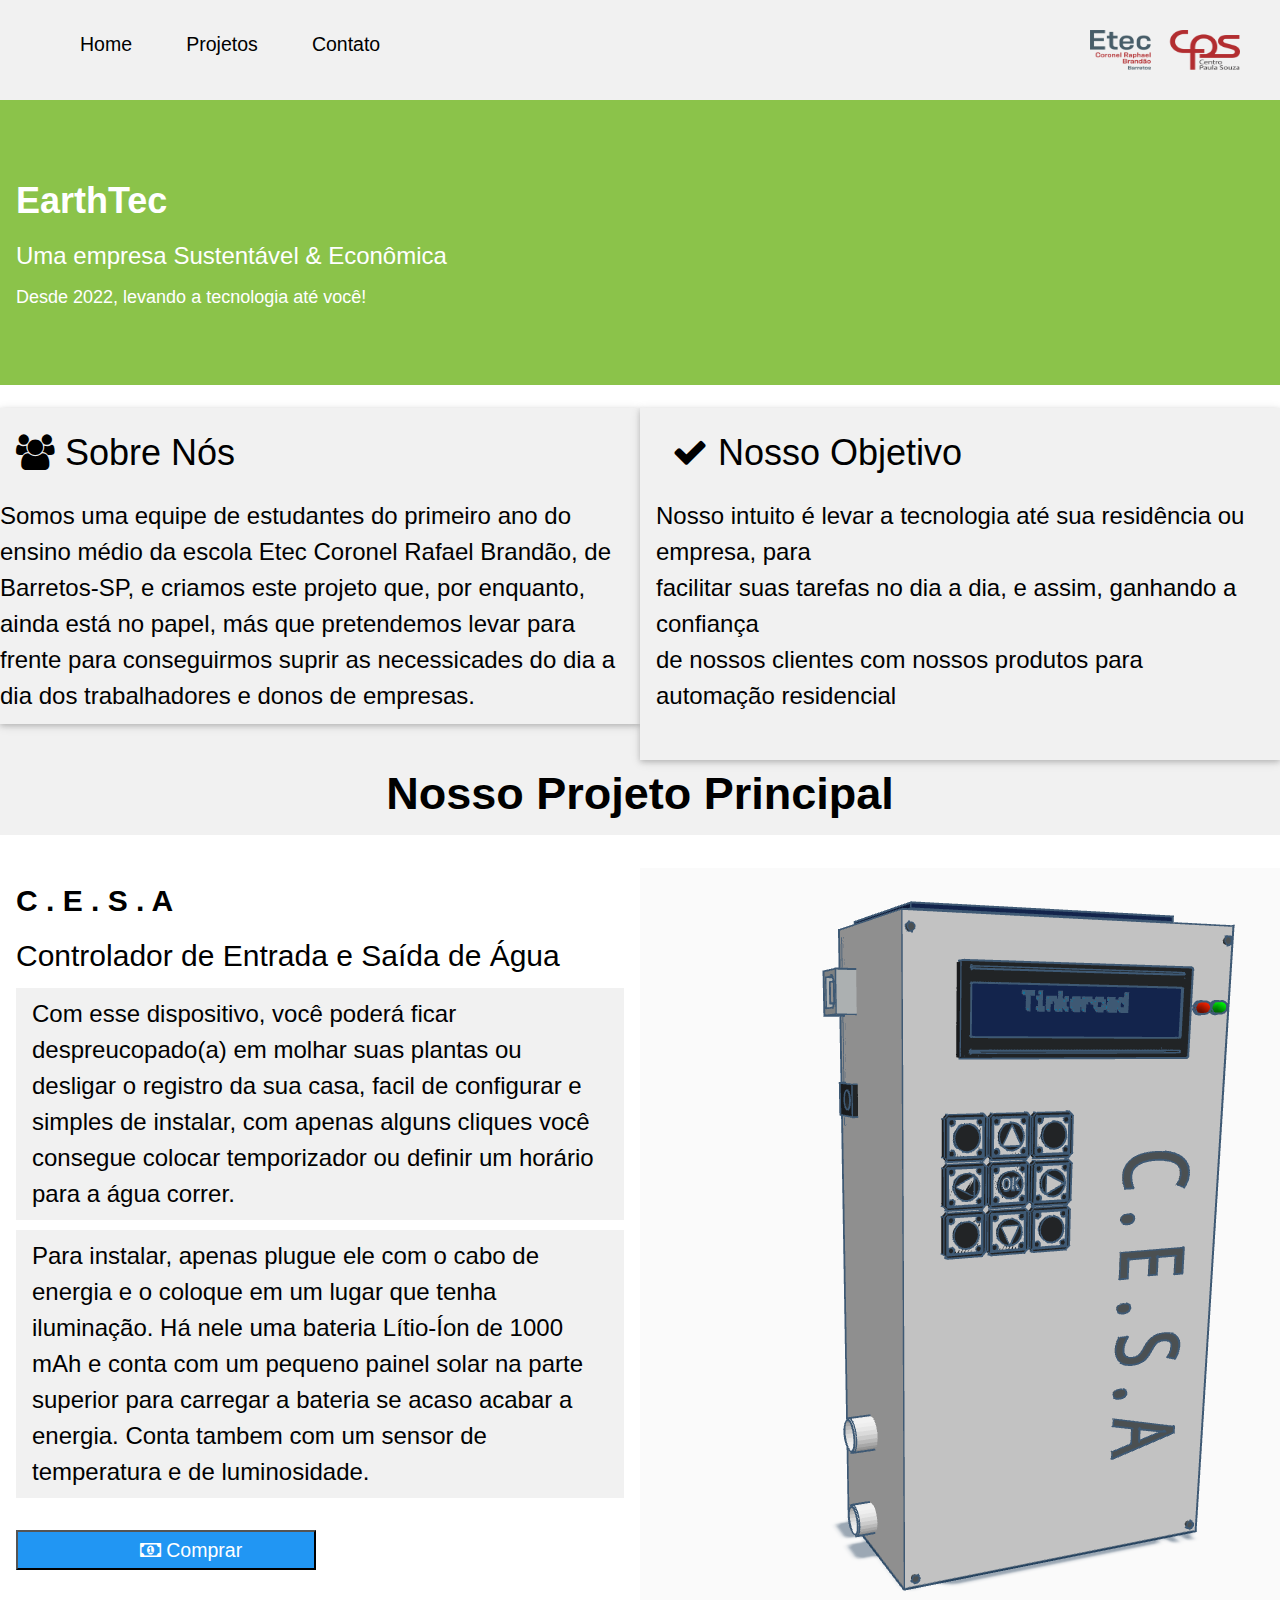
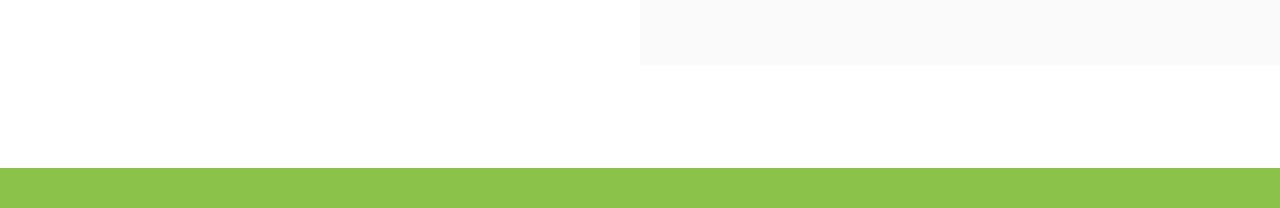
<file: index.html>
<!DOCTYPE html>
<html lang="pt-br">

<head>
    <meta charset="UTF-8">
    <meta http-equiv="X-UA-Compatible" content="IE=edge">
    <meta name="viewport" content="width=device-width, initial-scale=1.0">
    <link rel="stylesheet" href="w3.css">
    <link rel="stylesheet" href="https://cdnjs.cloudflare.com/ajax/libs/font-awesome/4.7.0/css/font-awesome.min.css">
    <link rel="shortcut icon" href="favicon.ico" type="image/x-icon">
    <title>Home</title>
</head>

<body class="w3-responsive">
    <!--Início Navegação-->
    <div>
        <header style="display: flex;" class="w3-light-grey">
            <nav class="w3-block w3-text-black w3-light-grey">
                <a class="w3-hover w3-hover-text-green" href="index.html">Home</a>
                <a class="w3-hover w3-hover-text-blue" href="Projetos.html">Projetos</a>
                <a class="w3-hover w3-hover-text-yellow" href="Contato.html">Contato</a>
      
            </nav>
            <div><img  style="margin-right: 10px;" src="logo.png" alt="" width="150px" height="40px"></div>
            
        </header>
    </div>
    <!--Fim Navegação-->
    <!--inicio introdução-->
    <div class="w3-container w3-light-green w3-text-white w3-padding w3-padding-64" style="height:50%">
        <h1 style="font-weight: bold;">EarthTec</h1>
        <h3>Uma empresa Sustentável & Econômica</h3>
        <h5>Desde 2022, levando a tecnologia até você!</h5>
    </div>
    <!--Fim introdução-->
    <br>
    <!--Começo Pagina inicial-->
    <div class="">
        <div class="w3-contaienr w3-light-grey w3-half w3-hover-opacity w3-hover-black w3-card"
            style="width: 50%;">

            <h1 class="w3-padding"> <i class="fa fa-users"></i> Sobre Nós</h1>
            <h3>Somos uma equipe de estudantes do primeiro ano do ensino médio da escola Etec Coronel Rafael Brandão, de
                Barretos-SP, e criamos este projeto que, por enquanto, ainda está no papel, más que pretendemos levar
                para frente para conseguirmos suprir as necessicades do dia a dia dos trabalhadores e donos de empresas.
            </h3>
        </div>
        <div class="w3-container w3-light-grey w3-half w3-hover-opacity w3-hover-black w3-card"
            style="width: 50%;">
            <h1 class="w3-padding"> <i class="fa fa-check"></i> Nosso Objetivo</h1>
            <h3>Nosso intuito é levar a tecnologia até sua residência ou empresa, para <br>
                facilitar suas tarefas no dia a dia, e assim, ganhando a confiança <br>
                de nossos clientes com nossos produtos para automação residencial
                <br>
                <br>
            </h3>
        </div>
    </div>
    <!--Fim Pagina inicial-->
    <br>
    <br>
    <!--Começo Projeto-->
    <h1 class="w3-center w3-light-grey w3-padding w3-container" style="font-weight:bold; font-size: 300%;">Nosso Projeto Principal</h1> <br>
    <div>
        <div class="w3-half w3-container">
        <h2 style="font-weight: bold;">C . E . S . A</h2>
        <h2>Controlador de Entrada e Saída de Água</h2>
        <h3 class="w3-padding w3-light-grey">Com esse dispositivo, você poderá ficar despreucopado(a) em molhar suas plantas ou desligar o registro da sua casa, 
            facil de configurar e simples de instalar, com apenas alguns cliques você consegue colocar temporizador ou definir um horário para a água correr.</h3>
            <h3 class="w3-padding w3-light-grey">Para instalar, apenas plugue ele com o cabo de energia e o coloque em um lugar que tenha iluminação. Há nele uma bateria Lítio-Íon de 
                1000 mAh e conta com um pequeno painel solar na parte superior para carregar a bateria se acaso acabar a energia. Conta tambem com um sensor
                 de temperatura e de luminosidade.</h3>
                 <br>
                 <button class="w3-buttom w3-blue w3-text-white w3-hover-black" style="height: 40px; width:300px;">
                    <a  href="compra.html"> <i class="fa fa-money"></i> Comprar</a>
                 </button>
        </div>
        <div class="w3-half">
         <img src="Projeto.png" alt="">
        </div>
    </div>
     <!--Fim Projeto-->
     <div class="w3-white" style="width:100% ; height:900px;"></div>
     <div class="w3-light-green" style="width:100% ; height:40px;"></div>
     
</body>
</file>
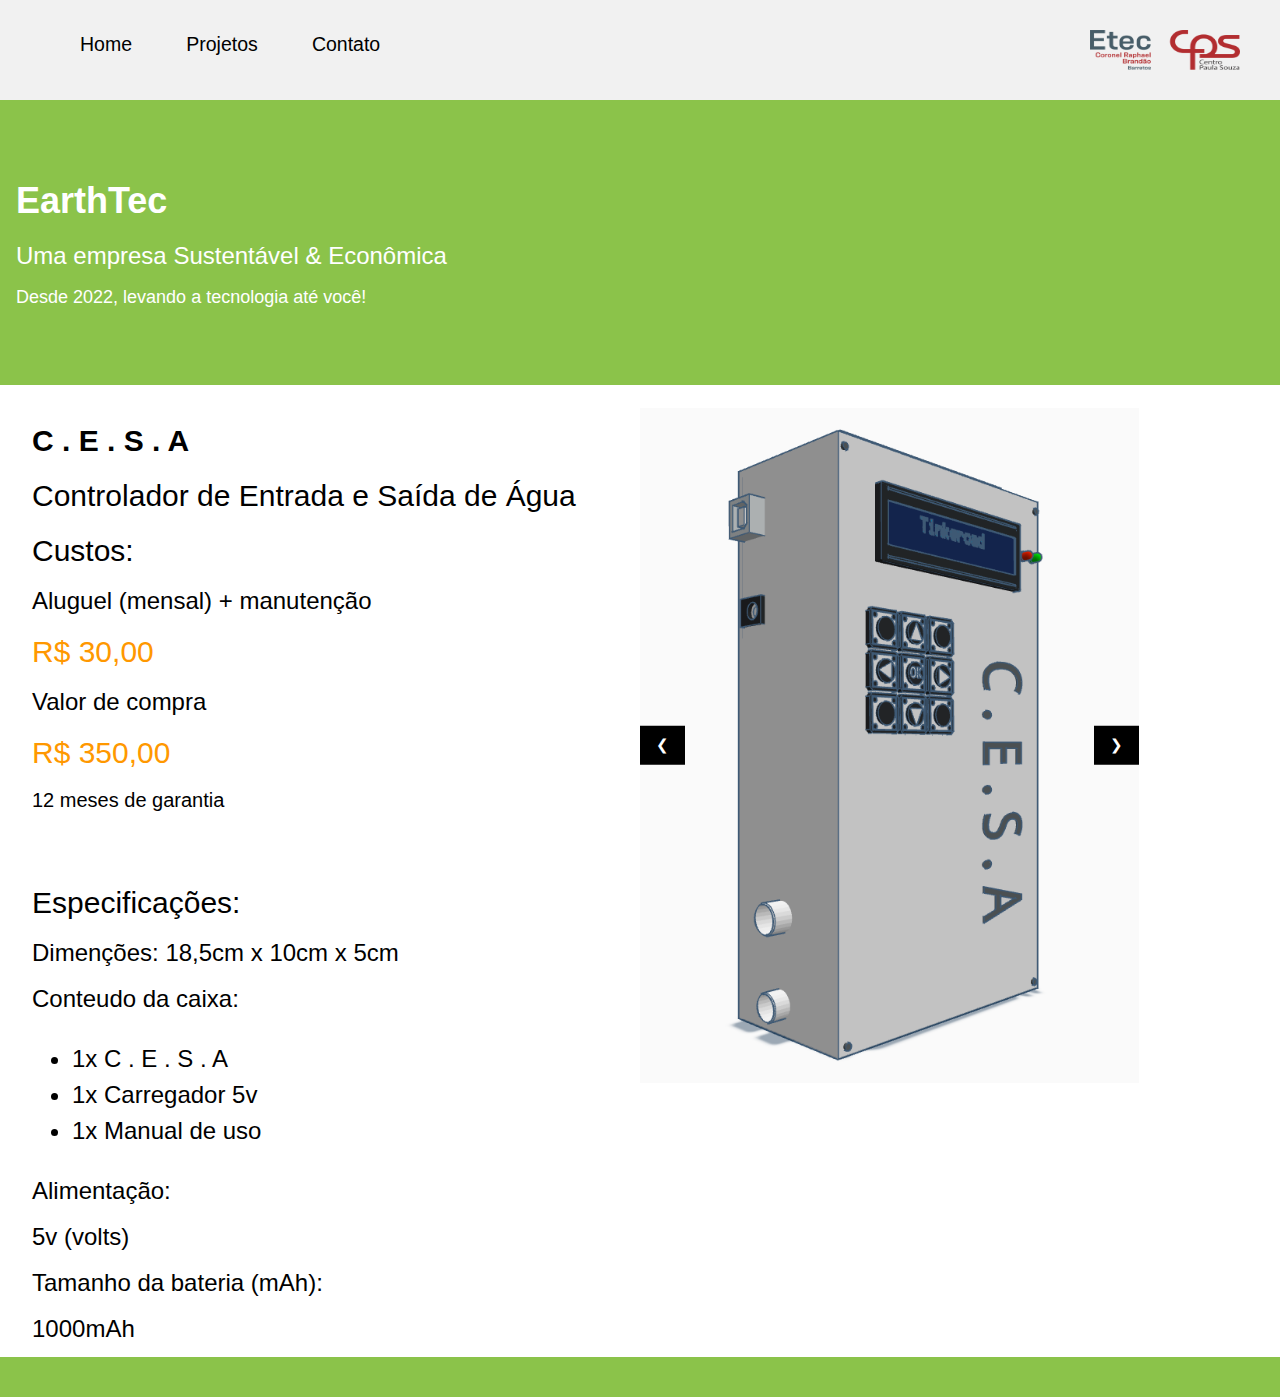
<file: compra.html>
<!DOCTYPE html>
<html lang="pt-br">

<head>
    <meta charset="UTF-8">
    <meta http-equiv="X-UA-Compatible" content="IE=edge">
    <meta name="viewport" content="width=device-width, initial-scale=1.0">
    <link rel="stylesheet" href="w3.css">
    <link rel="stylesheet" href="https://cdnjs.cloudflare.com/ajax/libs/font-awesome/4.7.0/css/font-awesome.min.css">
    <link rel="shortcut icon" href="favicon.ico" type="image/x-icon">
    <title>Comprar</title>
</head>
<body class="w3-responsive">
    <!--Início Navegação-->
    <div>
        <header style="display: flex;" class="w3-light-grey">
            <nav class="w3-block w3-text-black w3-light-grey">
                <a class="w3-hover w3-hover-text-green" href="index.html">Home</a>
                <a class="w3-hover w3-hover-text-blue" href="Projetos.html">Projetos</a>
                <a class="w3-hover w3-hover-text-yellow" href="Contato.html">Contato</a>

            </nav>
            <div><img style="margin-right: 10px;" src="logo.png" alt="" width="150px" height="40px"></div>

        </header>
    </div>
    <!--Fim Navegação-->
    <!--inicio introdução-->
    <div class="w3-container w3-light-green w3-text-white w3-padding w3-padding-64" style="height:50%">
        <h1 style="font-weight: bold;">EarthTec</h1>
        <h3>Uma empresa Sustentável & Econômica</h3>
        <h5>Desde 2022, levando a tecnologia até você!</h5>
    </div>
    <!--Fim introdução-->
    <br>
    <!--Começo Compra-->
    <div class="w3-container">
        <div class="w3-half w3-container">
            <h2 style="font-weight: bold;">C . E . S . A</h2>
            <h2>Controlador de Entrada e Saída de Água</h2>
            <h2>Custos: </h2>
            <h3>Aluguel (mensal) + manutenção</h3>
            <h2 class="w3-text-orange">R$ 30,00</h2>
            <h3>Valor de compra</h3>
            <h2 class="w3-text-orange">R$ 350,00</h2>
            <h4>12 meses de garantia</h4>
            <br>
            <br>
            <h2>Especificações:</h2>
            <h3>Dimenções: 18,5cm x 10cm x 5cm</h3>
            <h3>Conteudo da caixa:</h3>
            <h3>
            <ul>
                <li>1x C . E . S . A </li>
                <li>1x Carregador 5v</li>
                <li>1x Manual de uso</li>
            </ul>
        </h3>
        <h3>Alimentação:</h3>
        <h3>5v (volts)</h3>
        <h3>Tamanho da bateria (mAh):</h3>
        <h3>1000mAh</h3>
        </div>
        <div class="w3-half" style="width: 40%; height: 40%">
            <div class=" w3-display-container">
                <div>
                    <img class="mySlides img" src="projeto.1.png" style="width:100%; height:100%;">
                </div>
                <div>
                    <img class="mySlides img" src="projeto.2.png" style="width:100%; height:100%;">
                </div>
                <div>
                    <img class="mySlides img" src="projeto.3.png" style="width:100%; height:100%;">
                </div>


                <button class="w3-button w3-black w3-display-left" onclick="plusDivs(-1)">&#10094;</button>
                <button class="w3-button w3-black w3-display-right " onclick="plusDivs(1)">&#10095;</button>

            </div>
<!--Fim Compra-->
<!--SlideShow JavaScript-->
            <script>
                var slideIndex = 1;
                showDivs(slideIndex);

                function plusDivs(n) {
                    showDivs(slideIndex += n);
                }

                function showDivs(n) {
                    var i;
                    var x = document.getElementsByClassName("mySlides");
                    if (n > x.length) { slideIndex = 1 }
                    if (n < 1) { slideIndex = x.length }
                    for (i = 0; i < x.length; i++) {
                        x[i].style.display = "none";
                    }
                    x[slideIndex - 1].style.display = "block";
                }
            </script>
        </div>
    </div>
    <div class="w3-light-green" style="width:100% ; height:40px;"></div>
</body>
</file>
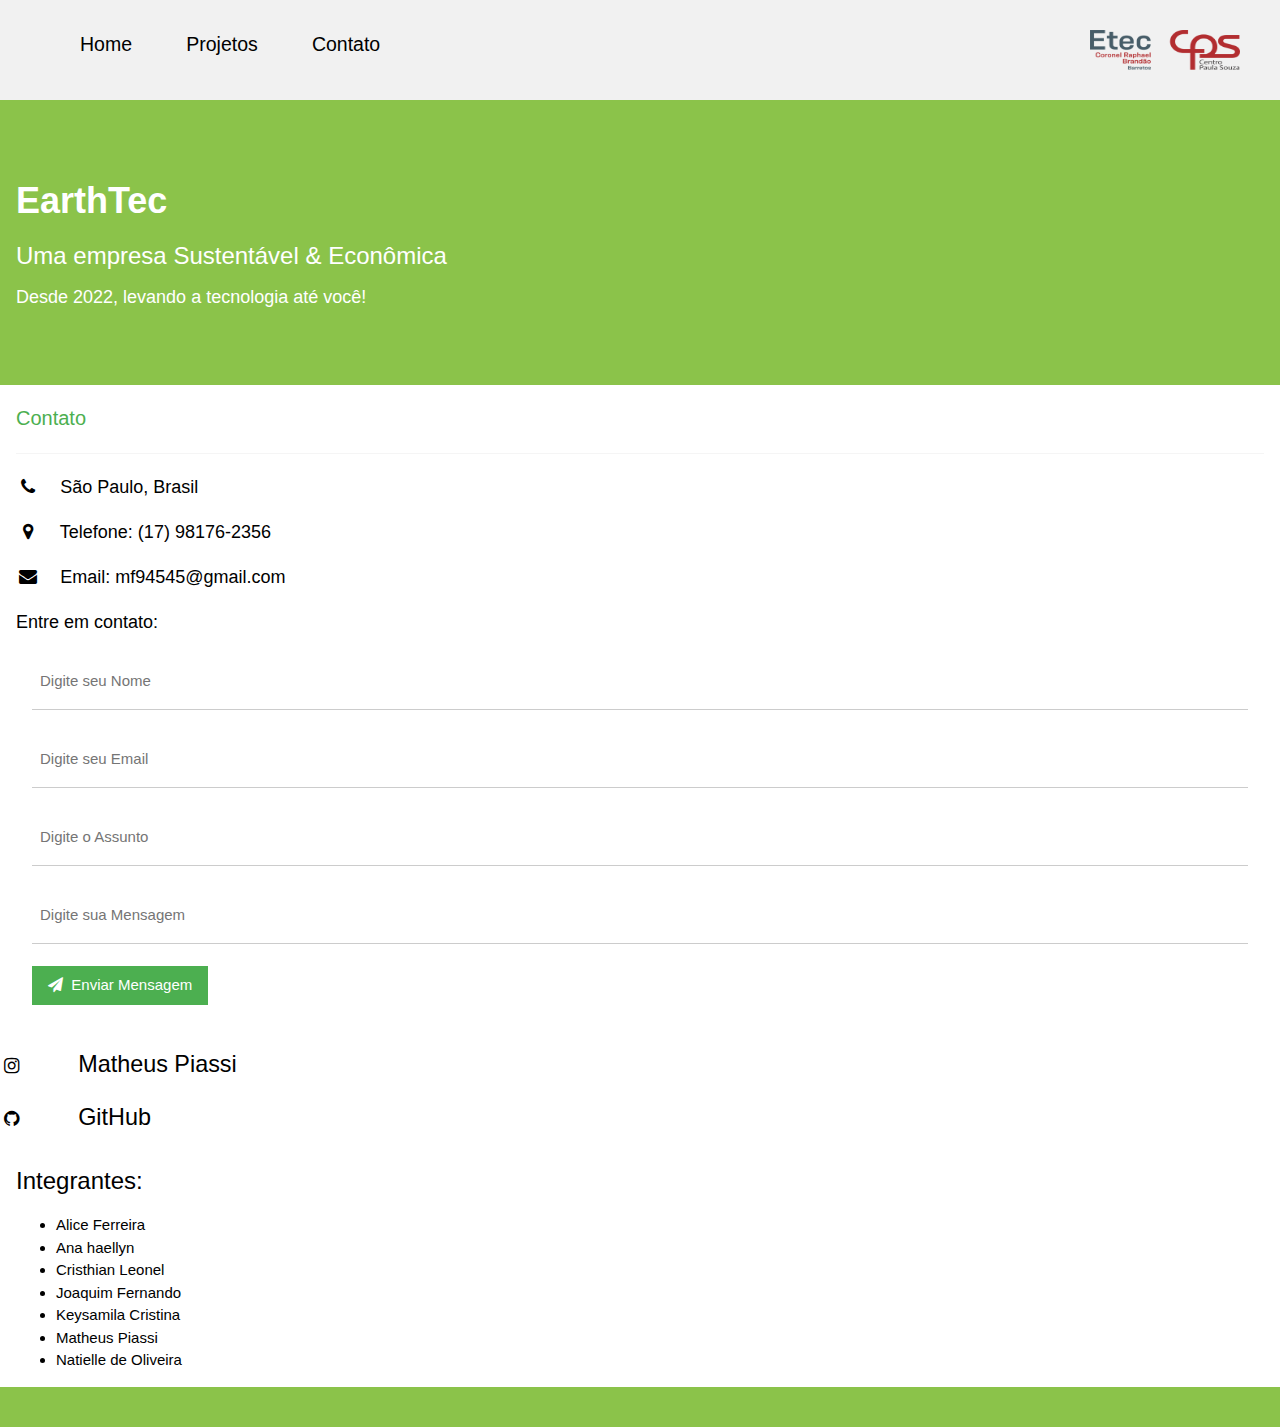
<file: Contato.html>
<!DOCTYPE html>
<html lang="pt-br">

<head>
    <meta charset="UTF-8">
    <meta http-equiv="X-UA-Compatible" content="IE=edge">
    <meta name="viewport" content="width=device-width, initial-scale=1.0">
    <link rel="stylesheet" href="w3.css">
    <link rel="stylesheet" href="https://cdnjs.cloudflare.com/ajax/libs/font-awesome/4.7.0/css/font-awesome.min.css">
    <link rel="shortcut icon" href="favicon.ico" type="image/x-icon">
    <title>Contato</title>
</head>

<body class="w3-responsive">
    <!--Início Navegação-->
    <div>
        <header style="display: flex;" class="w3-light-grey">
            <nav class="w3-block w3-text-black w3-light-grey">
                <a class="w3-hover w3-hover-text-green" href="index.html">Home</a>
                <a class="w3-hover w3-hover-text-blue" href="Projetos.html">Projetos</a>
                <a class="w3-hover w3-hover-text-yellow" href="Contato.html">Contato</a>

            </nav>
            <div><img style="margin-right: 10px;" src="logo.png" alt="" width="150px" height="40px"></div>

        </header>
    </div>
    <!--Fim Navegação-->
    <!--inicio introdução-->
    <div class="w3-container w3-light-green w3-text-white w3-padding w3-padding-64" style="height:50%">
        <h1 style="font-weight: bold;">EarthTec</h1>
        <h3>Uma empresa Sustentável & Econômica</h3>
        <h5>Desde 2022, levando a tecnologia até você!</h5>
    </div>
    <!--Fim introdução-->
    <!--inicio Contato-->
    <div class="w3-padding w3-container " id="contato">
        <h4 class="w3-text-green">Contato</h4>
        <hr style="width: 100%;" class="w3-opacity">
        <div class="w3-section">
            <h5>
                <p>
                    <i class="fa fa-phone fa fa-fw w3-text-black  w3-margin-right"></i>
                    São Paulo, Brasil
                </p>
                <p>
                    <i class="fa fa-map-marker fa fa-fw w3-text-black  w3-margin-right"></i>
                    Telefone: (17) 98176-2356
                </p>
                <p>
                    <i class="fa fa-envelope fa fa-fw w3-text-black  w3-margin-right"></i>
                    Email: mf94545@gmail.com
                </p>
                <div>
                    <p>Entre em contato:</p>
            </h5>
            <form action="" class="w3-container">
                <input type="text" name="txtNome" placeholder="Digite seu Nome" required class="w3-input w3-padding-16">
                <br>
                <input type="text" name="txtEmail" placeholder="Digite seu Email" required
                    class="w3-input w3-padding-16">
                <br>
                <input type="text" name="txtAssunto" placeholder="Digite o Assunto" required
                    class="w3-input w3-padding-16">
                <br>
                <input type="text" name="txtMensagem" placeholder="Digite sua Mensagem" required
                    class="w3-input w3-padding-16">
                <br>
                <button class="w3-button w3-green w3-text-white w3-hover">
                    <i class="fa fa-paper-plane"></i>&nbsp; Enviar Mensagem
                </button>


            </form>
        </div>
    </div>
    <!--Fim Contato-->
    <!--Redes-->
    <h5>

        <p>
            <i class="fa fa-instagram fa fa-fw "></i>
            <a href="https://www.instagram.com/piassi_mths/">Matheus Piassi</a>
        </p>
        <p>
            <i class="fa fa-github fa fa-fw"></i>
            <a href="https://github.com/Matheus1901">GitHub</a>
        </p>
    </h5>
    <!--INTEGRANTES-->
    <div class="w3-container">
        <h3>Integrantes: </h3>
        <ul>
            <li>Alice Ferreira</li>
            <li>Ana haellyn</li>
            <li>Cristhian Leonel</li>
            <li>Joaquim Fernando</li>
            <li>Keysamila Cristina</li>
            <li>Matheus Piassi</li>
            <li>Natielle de Oliveira</li>
        </ul>
    </div>
    <div class="w3-light-green" style="width:100% ; height:40px;"></div>
</body>
</file>
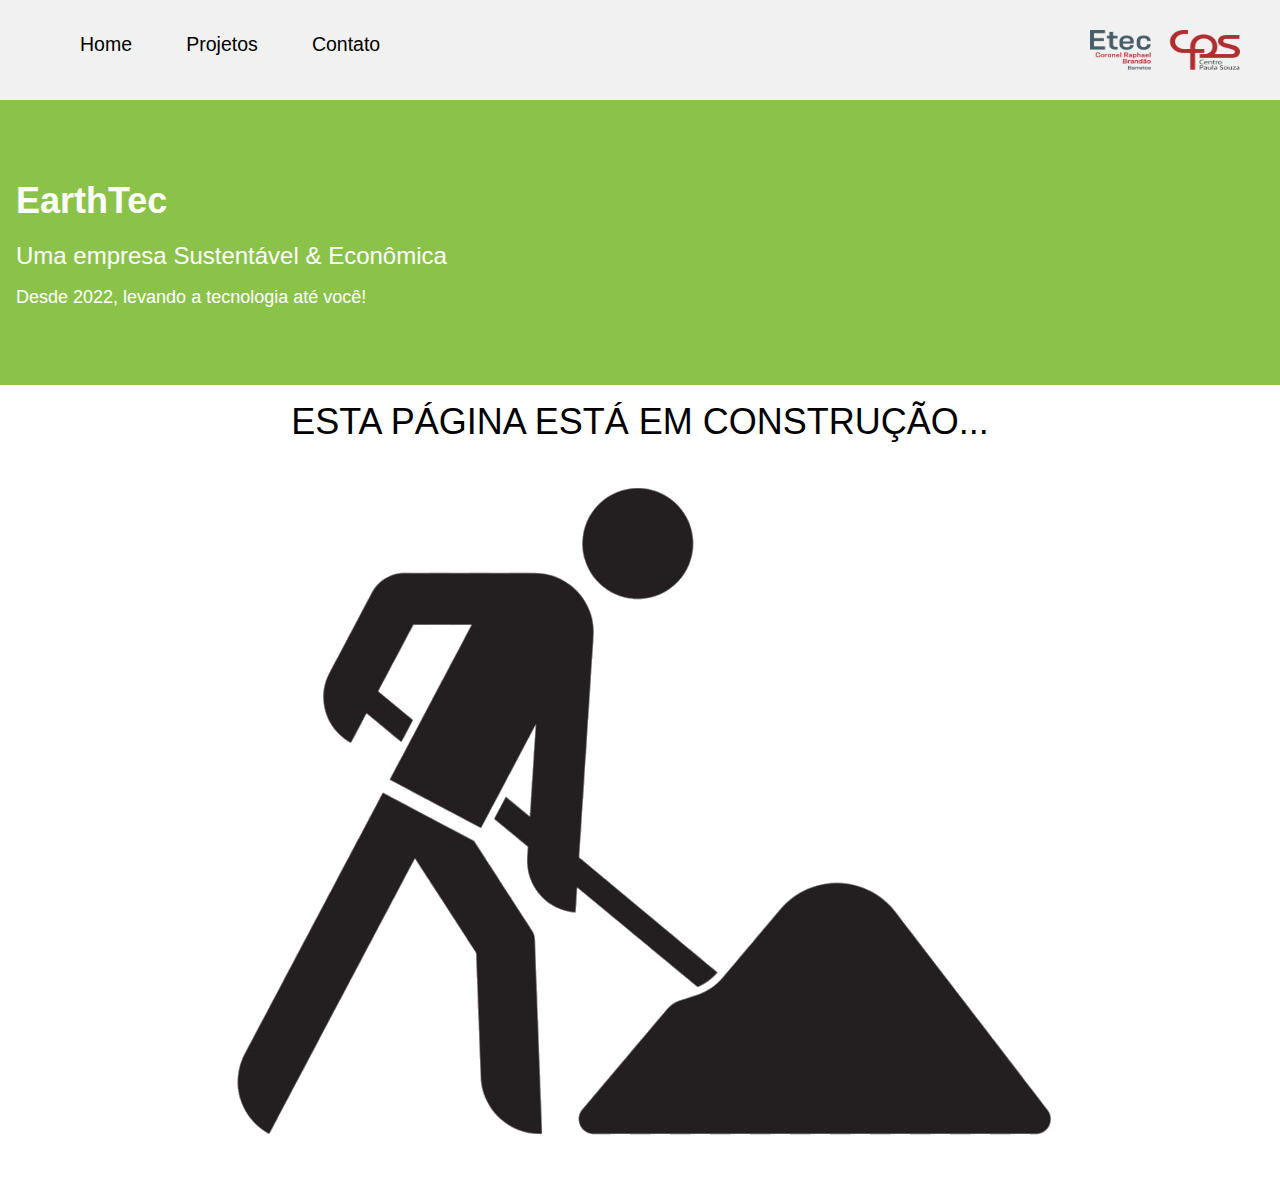
<file: Projetos.html>
<!DOCTYPE html>
<html lang="pt-br">

<head>
    <meta charset="UTF-8">
    <meta http-equiv="X-UA-Compatible" content="IE=edge">
    <meta name="viewport" content="width=device-width, initial-scale=1.0">
    <link rel="stylesheet" href="w3.css">
    <link rel="stylesheet" href="https://cdnjs.cloudflare.com/ajax/libs/font-awesome/4.7.0/css/font-awesome.min.css">
    <link rel="shortcut icon" href="favicon.ico" type="image/x-icon">
    <title>Projetos</title>
</head>

<body class="w3-responsive">
    <!--Início Navegação-->
    <div>
        <header style="display: flex;" class="w3-light-grey">
            <nav class="w3-block w3-text-black w3-light-grey">
                <a class="w3-hover w3-hover-text-green" href="index.html">Home</a>
                <a class="w3-hover w3-hover-text-blue" href="Projetos.html">Projetos</a>
                <a class="w3-hover w3-hover-text-yellow" href="Contato.html">Contato</a>
      
            </nav>
            <div><img  style="margin-right: 10px;" src="logo.png" alt="" width="150px" height="40px"></div>
            
        </header>
    </div>
    <!--Fim Navegação-->
    <!--inicio introdução-->
    <div class="w3-container w3-light-green w3-text-white w3-padding w3-padding-64" style="height:50%">
        <h1 style="font-weight: bold;">EarthTec</h1>
        <h3>Uma empresa Sustentável & Econômica</h3>
        <h5>Desde 2022, levando a tecnologia até você!</h5>
    </div>
    <!--Fim introdução-->
    <div>
        <div class="w3-center ">
          <h1>ESTA PÁGINA ESTÁ EM CONSTRUÇÃO...</h1>
          <img src="obras.png" alt="">
        </div>
    </div>
</file>
